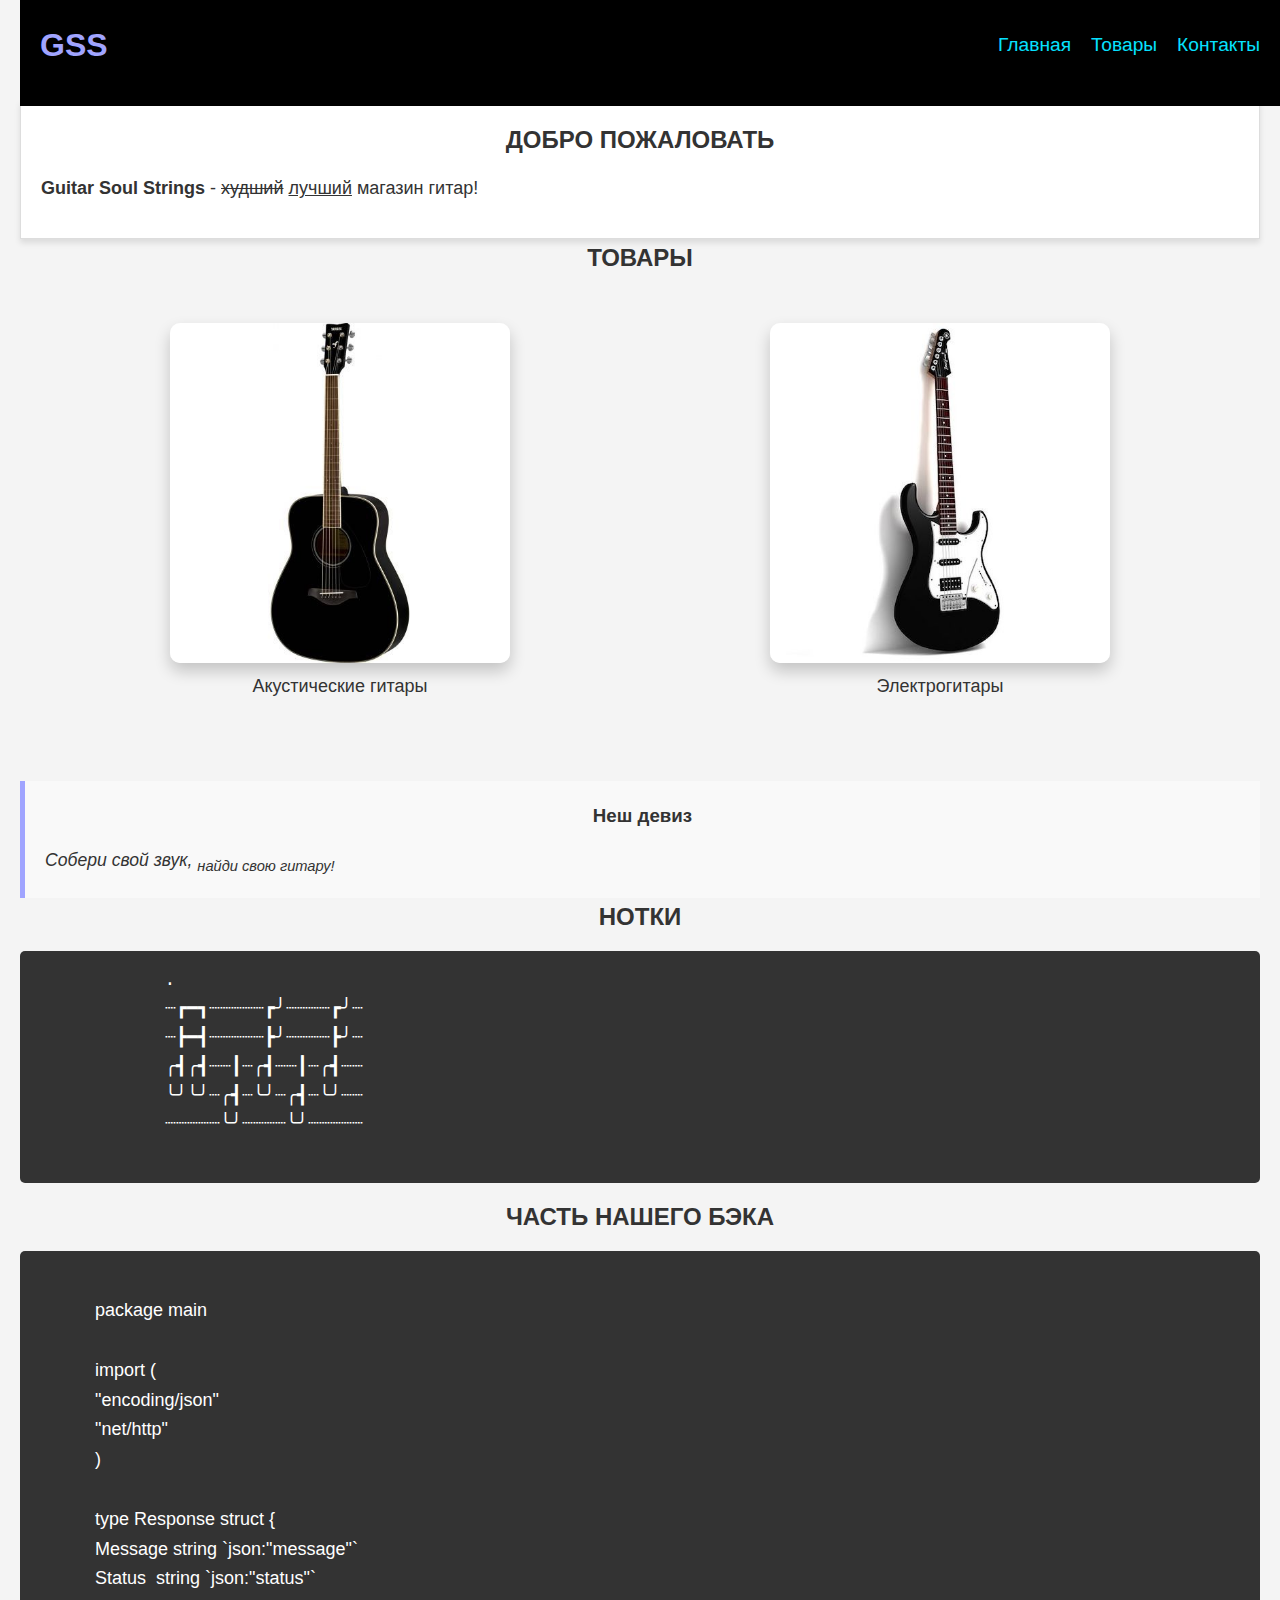
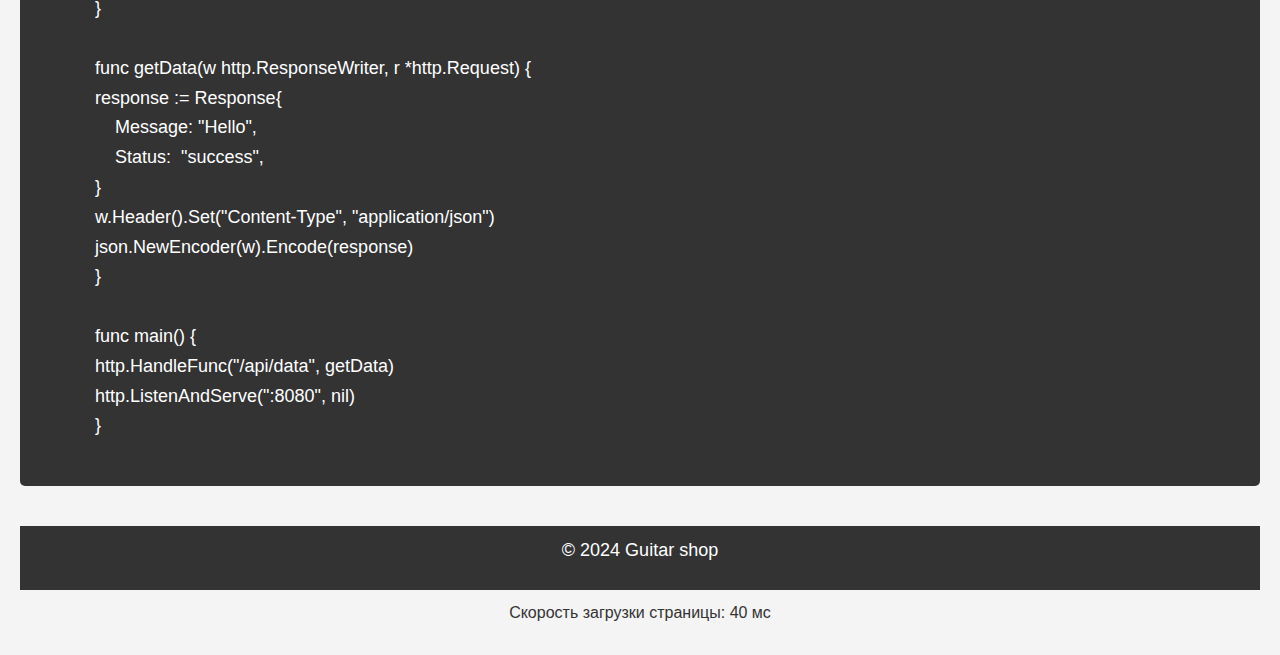
<file: index.html>
<!DOCTYPE html>
<html lang="ru">
<head>
    <meta charset="UTF-8">
    <meta name="keywords" content="гитара, музыкальный инструмент">
    <meta name="description" content="Интернет магазин гитар">
    <title>Магазин гитар</title>
    <link rel="stylesheet" href="outlines.css">
    <script src="scripts/load.js" defer></script>
    <script src="scripts/active.js" defer></script>
</head>
<body class="body">

<header class="header">
    <h1 class="headers h1">GSS</h1>
    <nav class="nav">
        <ul class="nav ul">
            <li><a href="guitars.html">Главная</a>
                <ul>
                    <li><a href="about.html">О нас</a></li>
                    <li><a href="services.html">Услуги</a></li>
                    <li><a href="affairs.html">Дела</a></li>
                    <li><a href="schedule.html">Расписание</a></li>
                </ul>
            </li>
            <li><a href="#goods">Товары</a>
                <ul>
                    <li><a href="acoustic.html">Акустические гитары</a></li>
                    <li><a href="electric.html">Электрогитары</a></li>
                </ul>
            </li>
            <li><a href="contact.html">Контакты</a></li>
        </ul>
    </nav>

</header>

<main>
    <section id="welcome">
        <article>
            <h2 class="headers">Добро пожаловать</h2>
            <p class="welcome"><strong>Guitar Soul Strings</strong> - <span class="bad">худший</span> <span class="underline">лучший</span> магазин гитар!</p>
        </article>
    </section>

    <section id="goods">
        <h2 class="headers">Товары</h2>
        <ul>
            <li>
                <div class="image-container">
                    <a href="acoustic.html">
                        <img src="acoustic-guitar.jpg" alt="Акустическая гитара">
                    </a>
                    <p>Акустические гитары</p>
                </div>
            </li>
            <li>
                <div class="image-container">
                    <a href="electric.html">
                        <img src="electric-guitar.jpg" alt="Электрогитара">
                    </a>
                    <p>Электрогитары</p>
                </div>
            </li>
        </ul>
    </section>

    <aside>
        <h3 class="headers">Неш девиз</h3>
        <blockquote>Собери свой звук, <sub> найди свою гитару!</sub></blockquote>
    </aside>

    <section id="ascii-note">
        <h2 class="headers">Нотки</h2>
        <pre class="pre">
            .
            ┈┏━┓┈┈┈┈┈┏╯┈┈┈┈┏╯┈
            ┈┣━┫┈┈┈┈┈┣╯┈┈┈┈┣╯┈
            ╭┫╭┫┈┈┃┈╭┫┈┈┃┈╭┫┈┈
            ╰╯╰╯┈╭┫┈╰╯┈╭┫┈╰╯┈┈
            ┈┈┈┈┈╰╯┈┈┈┈╰╯┈┈┈┈┈
        </pre>
    </section>

    <section id="backend-code-snippet">
        <h2 class="headers">Часть нашего бэка</h2>
        <pre class="pre"><code class="code">
            package main

            import (
            "encoding/json"
            "net/http"
            )

            type Response struct {
            Message string `json:"message"`
            Status  string `json:"status"`
            }

            func getData(w http.ResponseWriter, r *http.Request) {
            response := Response{
                Message: "Hello",
                Status:  "success",
            }
            w.Header().Set("Content-Type", "application/json")
            json.NewEncoder(w).Encode(response)
            }

            func main() {
            http.HandleFunc("/api/data", getData)
            http.ListenAndServe(":8080", nil)
            }
        </code></pre>
    </section>
</main>

<footer class="footer">
    <p>&copy; 2024 Guitar shop</p>
</footer>

</body>
</html>
</file>
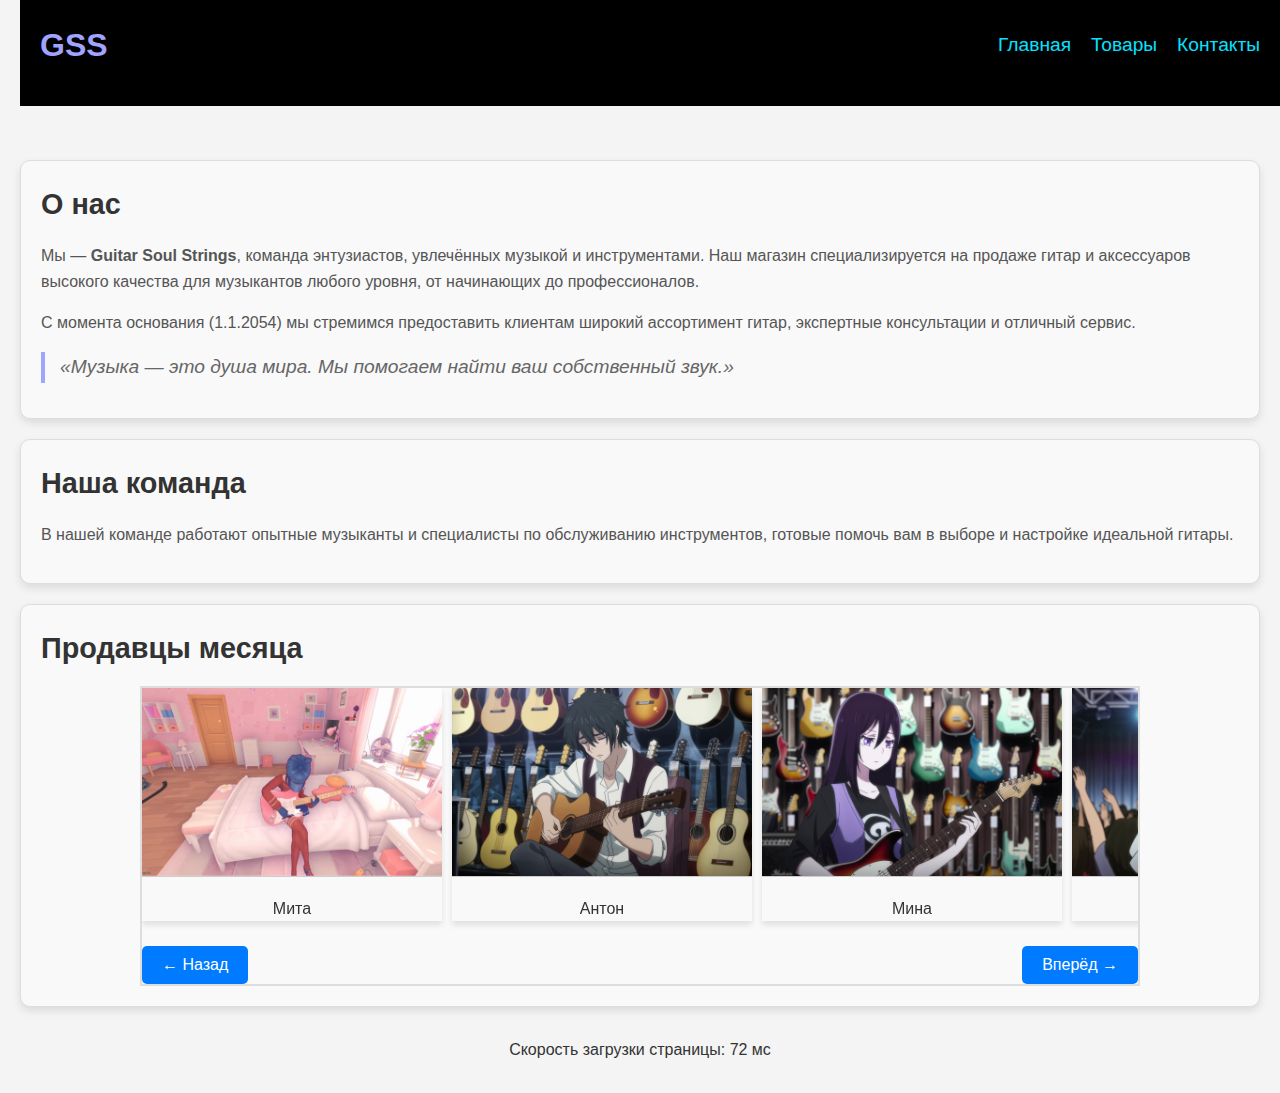
<file: about.html>
<!DOCTYPE html>
<html lang="ru">
<head>
    <meta charset="UTF-8">
    <meta name="viewport" content="width=device-width, initial-scale=1.0">
    <title>О нас</title>
    <link rel="stylesheet" href="accoustic.css">
    <script src="scripts/load.js" defer></script>
    <script src="scripts/active.js" defer></script>
    <script src="https://code.jquery.com/jquery-3.6.0.min.js"></script>
    <script src="fake/sly.min.js" defer></script>
    <script src="scripts/scroll.js" defer></script>
</head>
<body class="body">

<header class="header">
    <h1 class="headers h1">GSS</h1>
    <nav class="nav">
        <ul class="nav ul">
            <li><a href="guitars.html">Главная</a>
                <ul>
                    <li><a href="about.html">О нас</a></li>
                    <li><a href="services.html">Услуги</a></li>
                    <li><a href="affairs.html">Дела</a></li>
                    <li><a href="schedule.html">Расписание</a></li>
                </ul>
            </li>
            <li><a href="#goods">Товары</a>
                <ul>
                    <li><a href="acoustic.html">Акустические гитары</a></li>
                    <li><a href="electric.html">Электрогитары</a></li>
                </ul>
            </li>
            <li><a href="contact.html">Контакты</a></li>
        </ul>
    </nav>

</header>

<main>
    <section id="about-us">
        <h2>О нас</h2>
        <p>Мы — <strong>Guitar Soul Strings</strong>, команда энтузиастов, увлечённых музыкой и инструментами. Наш магазин специализируется на продаже гитар и аксессуаров высокого качества для музыкантов любого уровня, от начинающих до профессионалов.</p>
        <p>С момента основания (1.1.2054) мы стремимся предоставить клиентам широкий ассортимент гитар, экспертные консультации и отличный сервис.</p>
        <blockquote>«Музыка — это душа мира. Мы помогаем найти ваш собственный звук.»</blockquote>
    </section>

    <section id="team">
        <h2>Наша команда</h2>
        <p>В нашей команде работают опытные музыканты и специалисты по обслуживанию инструментов, готовые помочь вам в выборе и настройке идеальной гитары.</p>
    </section>
    <section id="test-scroll">
        <h2>Продавцы месяца</h2>
        <div class="frame">
            <ul class="slidee">
                <li><img src="other/Mita.jpg" alt="Слайд 1"><p>Мита</p></li>
                <li><img src="other/Anton.jpeg" alt="Слайд 2"><p>Антон</p></li>
                <li><img src="other/Mina.jpeg" alt="Слайд 3"><p>Мина</p></li>
                <li><img src="other/Sarah.jpeg" alt="Слайд 4"><p>Сара</p></li>
                <li><img src="other/Sergey.jpeg" alt="Слайд 5"><p>Сергей</p></li>
                <li><img src="other/Kristi.jpeg" alt="Слайд 6"><p>Кристи</p></li>
                <li><img src="other/Satoru.jpeg" alt="Слайд 7"><p>Сатору</p></li>
            </ul>
            <div class="controls">
                <button class="prev">← Назад</button>
                <button class="next">Вперёд →</button>
            </div>
        </div>
    </section>


</main>

</body>
</html>
</file>
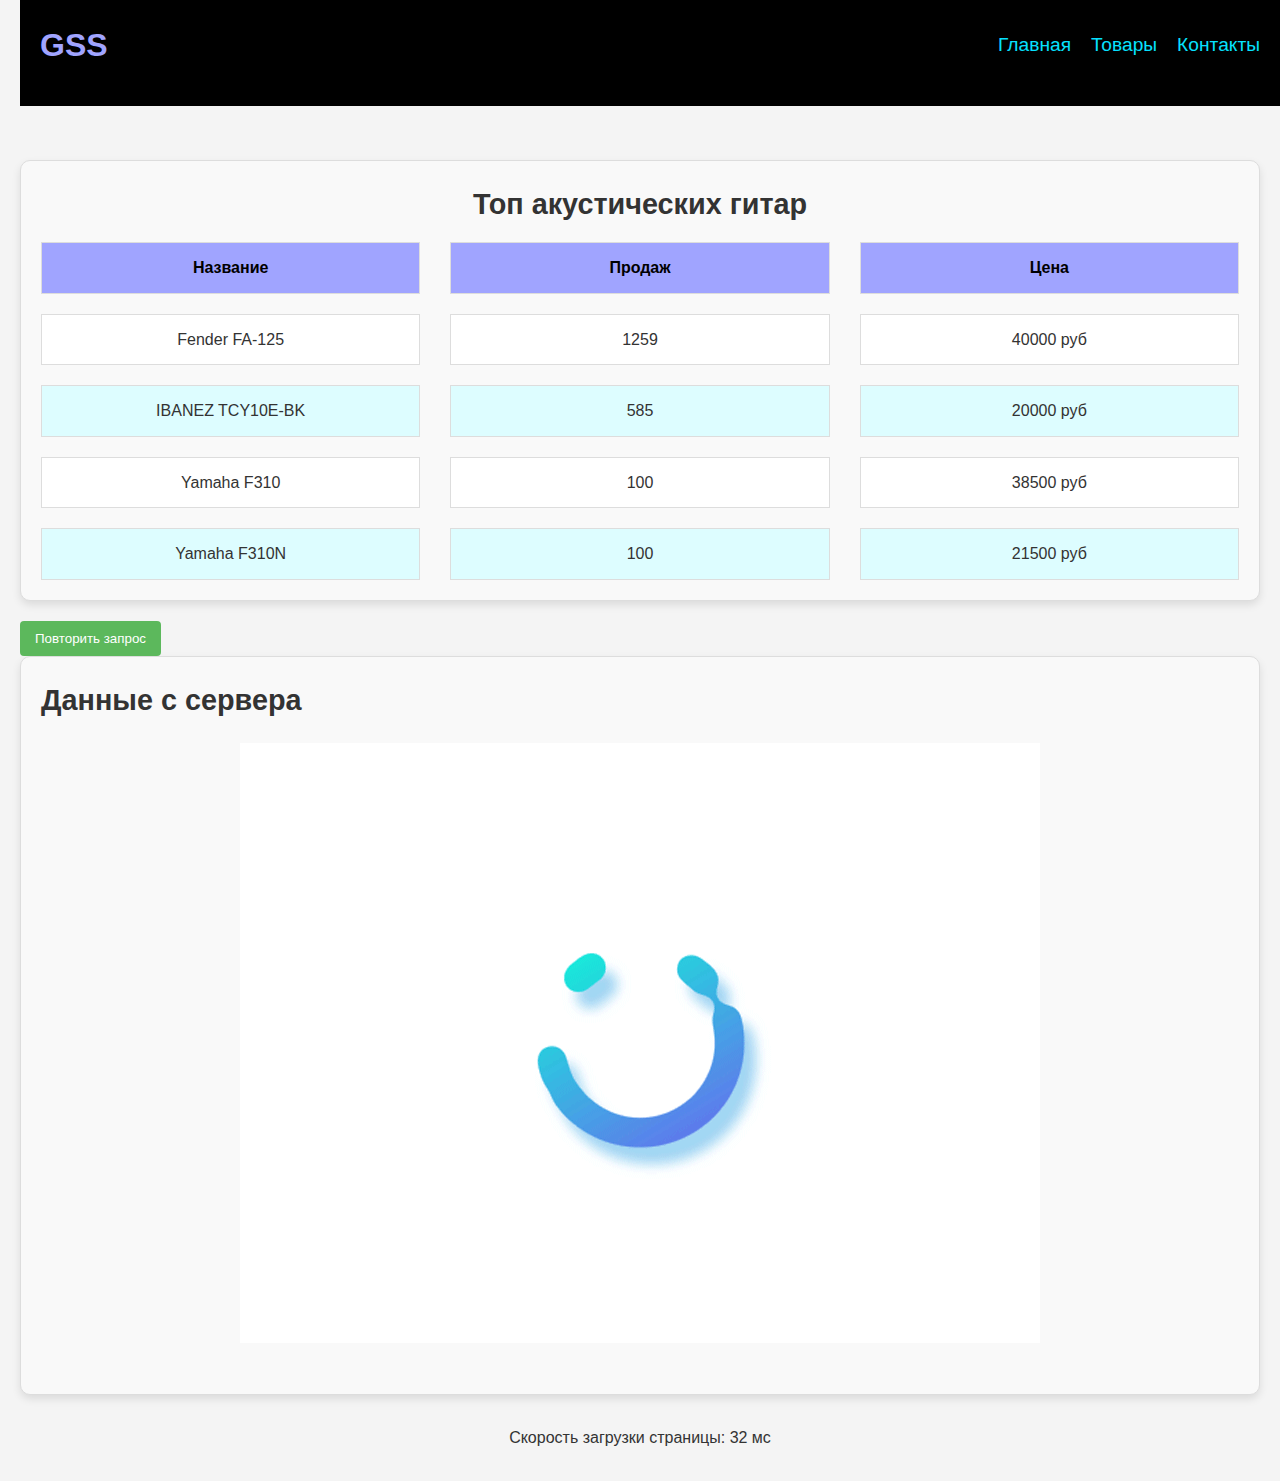
<file: acoustic.html>
<!DOCTYPE html>
<html lang="ru">
<head>
    <meta charset="UTF-8">
    <meta name="viewport" content="width=device-width, initial-scale=1.0">
    <title>Картинка-ссылка</title>
    <link rel="stylesheet" href="accoustic.css">
    <script src="scripts/preload.js" defer></script>
    <script src="scripts/load.js" defer></script>
    <script src="scripts/active.js" defer></script>
</head>
<body class="body">

<header class="header">
    <h1 class="headers h1">GSS</h1>
    <nav class="nav">
        <ul class="nav ul">
            <li><a href="guitars.html">Главная</a>
                <ul>
                    <li><a href="about.html">О нас</a></li>
                    <li><a href="services.html">Услуги</a></li>
                    <li><a href="affairs.html">Дела</a></li>
                    <li><a href="schedule.html">Расписание</a></li>
                </ul>
            </li>
            <li><a href="#goods">Товары</a>
                <ul>
                    <li><a href="acoustic.html">Акустические гитары</a></li>
                    <li><a href="electric.html">Электрогитары</a></li>
                </ul>
            </li>
            <li><a href="contact.html">Контакты</a></li>
        </ul>
    </nav>
</header>

<main>
    <section id="product-table">
        <h2 class="headers-top">Топ акустических гитар</h2>
        <div class="table-container">
            <div class="styled-row header-row">
                <div class="styled-cell">Название</div>
                <div class="styled-cell">Продаж</div>
                <div class="styled-cell">Цена</div>
            </div>
            <div class="styled-row">
                <div class="styled-cell">Fender FA-125</div>
                <div class="styled-cell">1259</div>
                <div class="styled-cell">40000 руб</div>
            </div>
            <div class="styled-row">
                <div class="styled-cell">IBANEZ TCY10E-BK</div>
                <div class="styled-cell">585</div>
                <div class="styled-cell">20000 руб</div>
            </div>
            <div class="styled-row">
                <div class="styled-cell">Yamaha F310</div>
                <div class="styled-cell">100</div>
                <div class="styled-cell">38500 руб</div>
            </div>
            <div class="styled-row">
                <div class="styled-cell">Yamaha F310N</div>
                <div class="styled-cell">100</div>
                <div class="styled-cell">21500 руб</div>
            </div>
        </div>
    </section>

    <button id="retry-button">Повторить запрос</button>
    
    <section id="dynamic-data">
        <h2>Данные с сервера</h2>
        <div id="preloader" style="display: none;">
            <img src="other/load.gif" alt="Loading..." />
        </div>
        <div id="content"></div>
    </section>
</main>

</body>
</html>
</file>
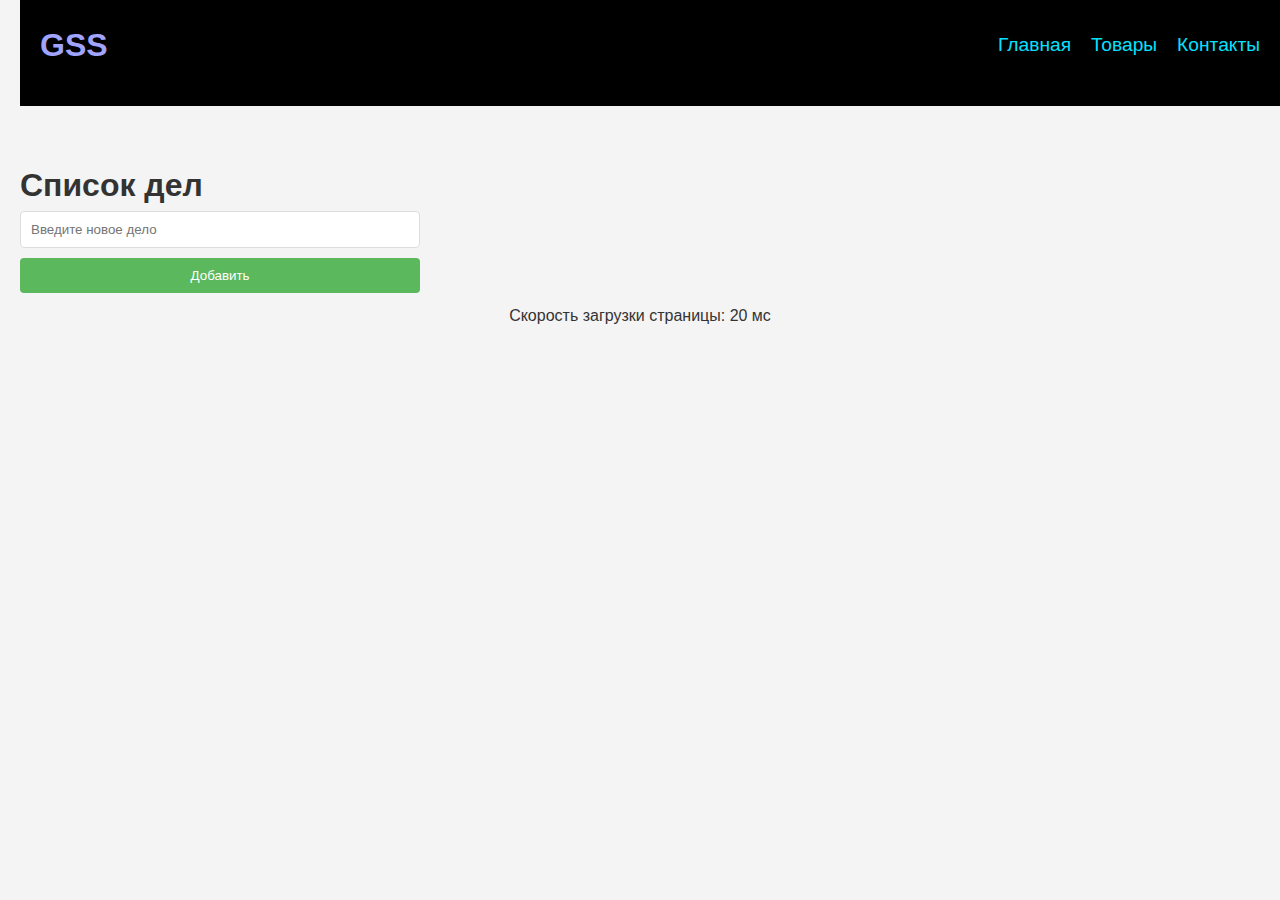
<file: affairs.html>
<!DOCTYPE html>
<html lang="ru">
<head>
    <meta charset="UTF-8">
    <meta name="viewport" content="width=device-width, initial-scale=1.0">
    <title>коснструктор расписания</title>
    <link rel="stylesheet" href="accoustic.css">
    <script src="scripts/load.js" defer></script>
    <script src="scripts/active.js" defer></script>
</head>
<body class="body">

<header class="header">
    <h1 class="headers h1">GSS</h1>
    <nav class="nav">
        <ul class="nav ul">
            <li><a href="guitars.html">Главная</a>
                <ul>
                    <li><a href="about.html">О нас</a></li>
                    <li><a href="services.html">Услуги</a></li>
                    <li><a href="affairs.html">Дела</a></li>
                    <li><a href="schedule.html">Расписание</a></li>
                </ul>
            </li>
            <li><a href="#goods">Товары</a>
                <ul>
                    <li><a href="acoustic.html">Акустические гитары</a></li>
                    <li><a href="electric.html">Электрогитары</a></li>
                </ul>
            </li>
            <li><a href="contact.html">Контакты</a></li>
        </ul>
    </nav>

</header>

<main>
    <h1>Список дел</h1>
    <form id="todoForm">
        <input type="text" id="todoInput" placeholder="Введите новое дело" required />
        <button type="submit">Добавить</button>
    </form>
    <ul id="todoList" class="todo-list"></ul>
</main>

<script src="/scripts/affair.js"></script>
</body>
</html>
</file>
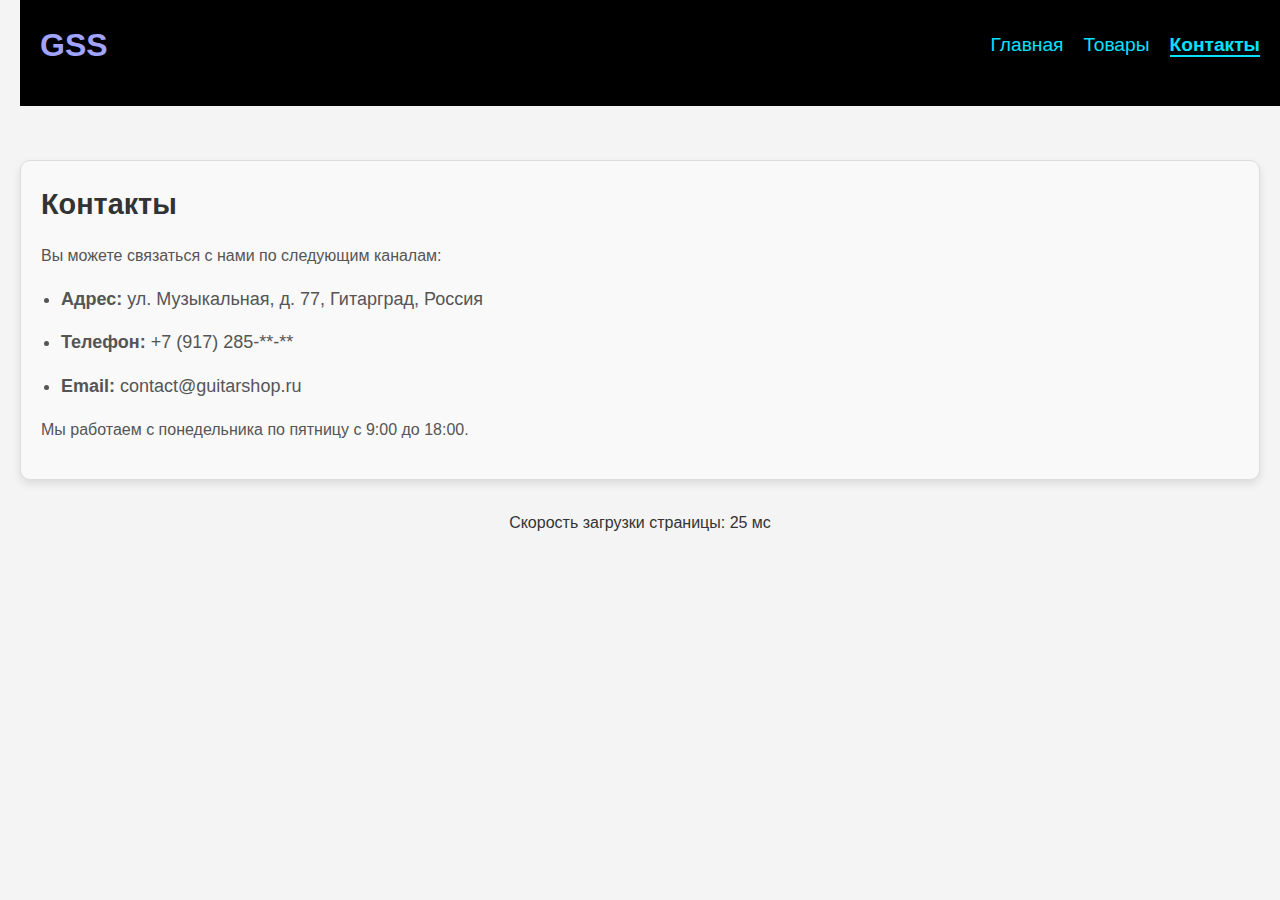
<file: contact.html>
<!DOCTYPE html>
<html lang="ru">
<head>
    <meta charset="UTF-8">
    <meta name="viewport" content="width=device-width, initial-scale=1.0">
    <title>Контакты</title>
    <link rel="stylesheet" href="accoustic.css">
    <script src="scripts/load.js" defer></script>
    <script src="scripts/active.js" defer></script>
</head>
<body class="body">

<header class="header">
    <h1 class="headers h1">GSS</h1>
    <nav class="nav">
        <ul class="nav ul">
            <li><a href="guitars.html">Главная</a>
                <ul>
                    <li><a href="about.html">О нас</a></li>
                    <li><a href="services.html">Услуги</a></li>
                </ul>
            </li>
            <li><a href="#goods">Товары</a>
                <ul>
                    <li><a href="acoustic.html">Акустические гитары</a></li>
                    <li><a href="electric.html">Электрогитары</a></li>
                </ul>
            </li>
            <li><a href="contact.html">Контакты</a></li>
        </ul>
    </nav>

</header>

<main>
    <section id="contact-info">
        <h2>Контакты</h2>
        <p>Вы можете связаться с нами по следующим каналам:</p>
        <ul>
            <li><strong>Адрес:</strong> ул. Музыкальная, д. 77, Гитарград, Россия</li>
            <li><strong>Телефон:</strong> +7 (917) 285-**-**</li>
            <li><strong>Email:</strong> contact@guitarshop.ru</li>
        </ul>
        <p>Мы работаем с понедельника по пятницу с 9:00 до 18:00.</p>
    </section>
</main>

</body>
</html>
</file>
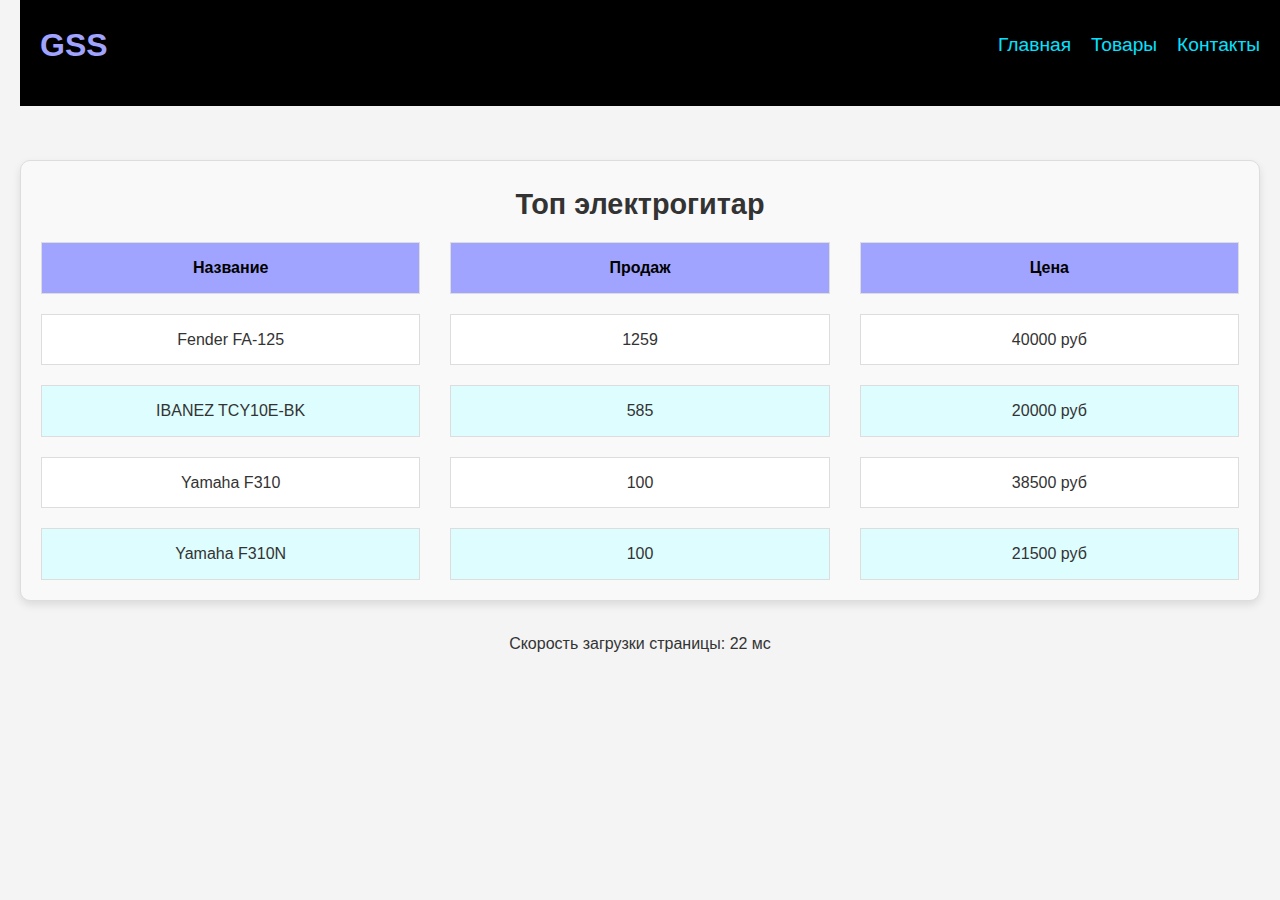
<file: electric.html>
<!DOCTYPE html>
<html lang="ru">
<head>
    <meta charset="UTF-8">
    <meta name="viewport" content="width=device-width, initial-scale=1.0">
    <title>Картинка-ссылка</title>
    <link rel="stylesheet" href="accoustic.css">
    <script src="scripts/load.js" defer></script>
    <script src="scripts/active.js" defer></script>
</head>
<body class="body">

<header class="header">
    <h1 class="headers h1">GSS</h1>
    <nav class="nav">
        <ul class="nav ul">
            <li><a href="guitars.html">Главная</a>
                <ul>
                    <li><a href="about.html">О нас</a></li>
                    <li><a href="services.html">Услуги</a></li>
                    <li><a href="affairs.html">Дела</a></li>
                    <li><a href="schedule.html">Расписание</a></li>
                </ul>
            </li>
            <li><a href="#goods">Товары</a>
                <ul>
                    <li><a href="acoustic.html">Акустические гитары</a></li>
                    <li><a href="electric.html">Электрогитары</a></li>
                </ul>
            </li>
            <li><a href="contact.html">Контакты</a></li>
        </ul>
    </nav>

</header>

<main>
    <section id="product-table">
        <h2 class="headers-top">Топ электрогитар</h2>
        <div class="table-container">
            <div class="styled-row header-row">
                <div class="styled-cell">Название</div>
                <div class="styled-cell">Продаж</div>
                <div class="styled-cell">Цена</div>
            </div>
            <div class="styled-row">
                <div class="styled-cell">Fender FA-125</div>
                <div class="styled-cell">1259</div>
                <div class="styled-cell">40000 руб</div>
            </div>
            <div class="styled-row">
                <div class="styled-cell">IBANEZ TCY10E-BK</div>
                <div class="styled-cell">585</div>
                <div class="styled-cell">20000 руб</div>
            </div>
            <div class="styled-row">
                <div class="styled-cell">Yamaha F310</div>
                <div class="styled-cell">100</div>
                <div class="styled-cell">38500 руб</div>
            </div>
            <div class="styled-row">
                <div class="styled-cell">Yamaha F310N</div>
                <div class="styled-cell">100</div>
                <div class="styled-cell">21500 руб</div>
            </div>
        </div>
    </section>
</main>

</body>
</html>
</file>
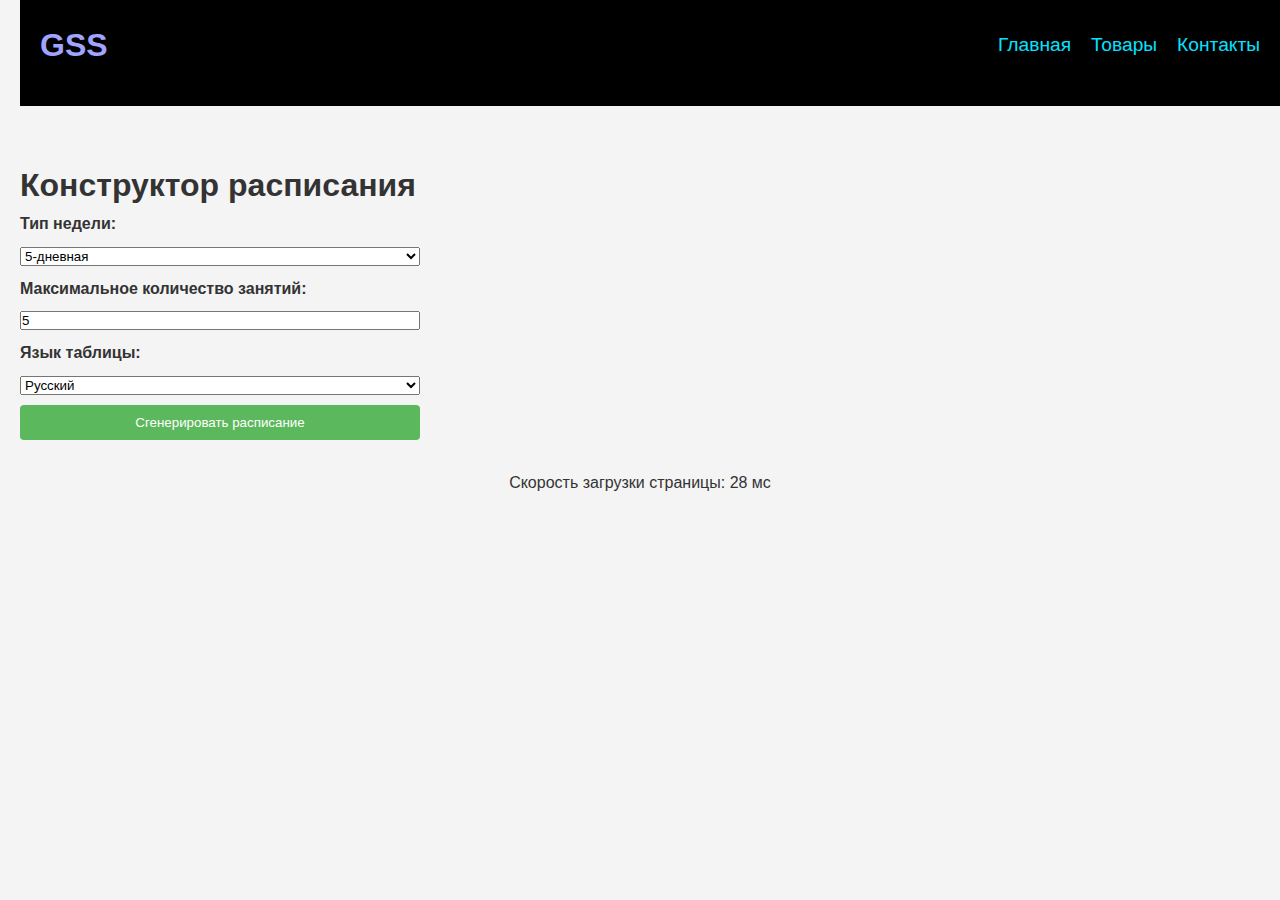
<file: schedule.html>
<!DOCTYPE html>
<html lang="ru">
<head>
    <meta charset="UTF-8">
    <meta name="viewport" content="width=device-width, initial-scale=1.0">
    <title>коснструктор расписания</title>
    <link rel="stylesheet" href="accoustic.css">
    <script src="scripts/load.js" defer></script>
    <script src="scripts/active.js" defer></script>
</head>
<body class="body">

<header class="header">
    <h1 class="headers h1">GSS</h1>
    <nav class="nav">
        <ul class="nav ul">
            <li><a href="guitars.html">Главная</a>
                <ul>
                    <li><a href="about.html">О нас</a></li>
                    <li><a href="services.html">Услуги</a></li>
                    <li><a href="affairs.html">Дела</a></li>
                    <li><a href="schedule.html">Расписание</a></li>
                </ul>
            </li>
            <li><a href="#goods">Товары</a>
                <ul>
                    <li><a href="acoustic.html">Акустические гитары</a></li>
                    <li><a href="electric.html">Электрогитары</a></li>
                </ul>
            </li>
            <li><a href="contact.html">Контакты</a></li>
        </ul>
    </nav>

</header>

<main>
    <h1>Конструктор расписания</h1>
    <form id="scheduleForm">
        <label for="weekType">Тип недели:</label>
        <select id="weekType" name="weekType">
            <option value="5">5-дневная</option>
            <option value="6">6-дневная</option>
        </select>

        <label for="maxClasses">Максимальное количество занятий:</label>
        <input type="number" id="maxClasses" name="maxClasses" min="1" max="7" value="5" required>

        <label for="language">Язык таблицы:</label>
        <select id="language" name="language">
            <option value="ru">Русский</option>
            <option value="en">English</option>
        </select>

        <button type="submit">Сгенерировать расписание</button>
    </form>

    <div id="scheduleOutput" class="output-container"></div>
</main>

<script src="/scripts/schedule.js"></script>
</body>
</html>
</file>
<file: outlines.css>
* {
    margin: 0;
    padding: 0;
    box-sizing: border-box;
    font-family: 'Arial', sans-serif;
}

.body {
    background-color: #f4f4f4;
    color: #333;
    line-height: 1.6;
    padding: 20px;
    padding-top: 100px;
}

.headers{
    text-align: center;
    margin-bottom: 15px;
}

.headers h1{
    font-size: 2.5rem;
    margin: 0;
    text-align: left;
}

p, li, pre {
    font-size: 18px;
    margin-bottom: 15px;
}

.header {
    position: fixed;
    top: 0;
    width: 100%;
    z-index: 10;
    display: flex;
    justify-content: space-between;
    align-items: center;
    background-color: #000000;
    color: #A0A4FF;
    padding: 20px;
}

.nav {
    position: relative;
}

.nav ul {
    list-style: none;
    padding: 0;
    margin: 0;
    display: flex;
}

nav ul li {
    margin-right: 20px;
    position: relative;
}

nav ul ul {
    display: none;
    position: absolute;
    top: 100%;
    left: 0;
    background-color: #444;
    padding: 10px 0;
    list-style: none;
    min-width: 150px;
}

nav ul li:hover ul {
    display: block;
}

nav ul ul li {
    margin: 0;
    padding: 10px;
    text-align: left;
    background-color: #444;
}

nav ul ul li a {
    color: white;
    text-decoration: none;
    display: block;
}

nav ul ul li a:hover {
    background-color: #555;
}

a {
    color: #06e1ff;
    text-decoration: none;
    font-size: 1.2rem;
}

a:hover {
    color: #06e1ff;
}

nav ul ul {
    opacity: 0;
    transition: opacity 0.3s ease;
}

nav ul li:hover ul {
    opacity: 1;
}

#welcome article {
    background-color: #ffffff;
    padding: 20px;
    border: 1px solid #ddd;
    box-shadow: 0 4px 6px rgba(0, 0, 0, 0.1);
}
.bad{
    text-decoration: line-through;
}

#goods ul {
    list-style-type: none;
    display: flex;
    justify-content: space-around;
    padding: 20px;
}

#goods li {
    width: 30%;
    padding: 10px;
}

#goods li img {
    width: 100%;
    border-radius: 10px;
    box-shadow: 0 8px 16px rgba(0, 0, 0, 0.2);
    transition: transform 0.3s ease, box-shadow 0.3s ease;
}

#goods li img:hover {
    transform: scale(1.05);
    box-shadow: 0 12px 24px rgba(0, 0, 0, 0.3);
}

.image-container{
    text-align: center;
}

aside {
    background-color: #f9f9f9;
    padding: 20px;
    margin-top: 20px;
    border-left: 5px solid #A0A4FF;
}

blockquote {
    font-style: italic;
    font-size: 1.1rem;
}

.pre {
    background-color: #333;
    color: white;
    padding: 15px;
    border-radius: 5px;
    overflow-x: auto;
    font-family: 'Courier New', monospace;
}

.code {
    background-color: #333;
    color: white;
}
.footer{
    text-align: center;
    margin-top: 40px;
    padding: 10px;
    background-color: #333;
    color: white;
}

strong {
    font-weight: bold;
}

em {
    font-style: italic;
}

.underline {
    text-decoration: underline;
}

h2 {
    text-transform: uppercase;
}

.active {
    font-weight: bold;
    border-bottom: 2px solid #06e1ff; 
    color: #06e1ff;
}

@media (max-width: 768px) {
    .styled-table {
        grid-template-columns: 1fr; 
    }

    .styled-table th, .styled-table td {
        text-align: left;
        padding: 10px;
    }
}

@media (max-width: 768px) {
    #goods ul {
        flex-direction: column;
    }

    #goods li {
        width: 100%;
    }
}

@media screen and (max-width: 1023px) {
    .footer {
        display: none;
    }
}

@media screen and (min-width: 1440px) {
    .header h1{
        font-size: 3rem; 
    }
    .header a{
        font-size: 2rem; 
    }
}
</file>
<file: accoustic.css>
* {
    margin: 0;
    padding: 0;
    box-sizing: border-box;
    font-family: 'Arial', sans-serif;
}

.body {
    background-color: #f4f4f4;
    color: #333;
    line-height: 1.6;
    padding: 20px;
    padding-top: 160px;
}

.headers{
    text-align: center;
    margin-bottom: 15px;
}
.headers-top{
    text-align: center;
    margin-bottom: 15px;
}

.headers h1{
    font-size: 2.5rem;
    margin: 0;
    text-align: left;
}

li, pre {
    font-size: 18px;
    margin-bottom: 15px;
}
p {
    font-size: 18px;
    margin-bottom: 15px;
    display: block;
    margin-block-start: 1em;
    margin-block-end: 1em;
    margin-inline-start: 0px;
    margin-inline-end: 0px;
    unicode-bidi: isolate;
}

.header {
    position: fixed;
    top: 0;
    width: 100%;
    z-index: 10;
    display: flex;
    justify-content: space-between;
    align-items: center;
    background-color: #000000;
    color: #A0A4FF;
    padding: 20px;
}

.nav {
    position: relative;
}

.nav ul {
    list-style: none;
    padding: 0;
    margin: 0;
    display: flex;
}

nav ul li {
    margin-right: 20px;
    position: relative;
}

nav ul ul {
    display: none;
    position: absolute;
    top: 100%;
    left: 0;
    background-color: #444;
    padding: 10px 0;
    list-style: none;
    min-width: 150px;
}

nav ul li:hover ul {
    display: block;
}

nav ul ul li {
    margin: 0;
    padding: 10px;
    text-align: left;
    background-color: #444;
}

nav ul ul li a {
    color: white;
    text-decoration: none;
    display: block;
}

nav ul ul li a:hover {
    background-color: #555;
}

a {
    color: #06e1ff;
    text-decoration: none;
    font-size: 1.2rem;
}

a:hover {
    color: #06e1ff;
}

nav ul ul {
    opacity: 0;
    transition: opacity 0.3s ease;
}

nav ul li:hover ul {
    opacity: 1;
}

.table-container {
    display: grid;
    gap: 20px;
    text-align: left;
}

.styled-row {
    display: grid;
    grid-template-columns: repeat(3, 1fr);
    gap: 30px;
}

.styled-cell {
    padding: 12px 15px;
    border: 1px solid #dddddd;
    text-align: center;
}

.styled-row:nth-child(even) .styled-cell {
    background-color: #ffffff;
}

.styled-row:nth-child(odd) .styled-cell {
    background-color: #ddfdff;
}

.styled-row:hover .styled-cell {
    background-color: #f5f5f5;
}

.table-container .header-row .styled-cell {
    background-color: #A0A4FF;
    color: #000000;
    font-weight: bold;
    z-index: 1;
}

.active {
    font-weight: bold;
    border-bottom: 2px solid #06e1ff; 
    color: #06e1ff;
}

section {
    background-color: #f9f9f9;
    border: 1px solid #ddd;
    border-radius: 10px;
    margin-bottom: 20px;
    padding: 20px;
    box-shadow: 0 4px 8px rgba(0, 0, 0, 0.1);
}

section h2 {
    color: #333;
    font-size: 1.8rem;
    margin-bottom: 15px;
}

section p, section ul {
    font-size: 1rem;
    color: #555;
    line-height: 1.6;
}

section ul {
    list-style-type: disc;
    padding-left: 20px;
}

section blockquote {
    font-size: 1.2rem;
    font-style: italic;
    margin: 15px 0;
    color: #666;
    border-left: 4px solid #A0A4FF;
    padding-left: 15px;
}

form {
    display: flex;
    flex-direction: column;
    gap: 10px;
    max-width: 400px;
}

label {
    font-weight: bold;
}

.output-container {
    margin-top: 20px;
}

.schedule-table {
    width: 100%;
    border-collapse: collapse;
    margin-top: 20px;
}

.schedule-table th, .schedule-table td {
    border: 1px solid #ddd;
    padding: 8px;
    text-align: center;
}

.schedule-table th {
    background-color: #f4f4f4;
    font-size: 1.2em;
}

input[type="text"] {
    flex: 1;
    padding: 10px;
    border: 1px solid #ddd;
    border-radius: 4px;
}

button {
    padding: 10px 15px;
    border: none;
    background-color: #5cb85c;
    color: white;
    cursor: pointer;
    border-radius: 4px;
}

button:hover {
    background-color: #4cae4c;
}

.todo-list {
    list-style: none;
    padding: 0;
    margin: 0;
}

.todo-item {
    display: flex;
    align-items: center;
    gap: 10px;
    margin-bottom: 10px;
    padding: 10px;
    border: 1px solid #ddd;
    border-radius: 4px;
    background-color: #fff;
}

.todo-item span {
    flex: 1;
}

.todo-item span.completed {
    text-decoration: line-through;
    color: #888;
}

.todo-item button {
    background-color: #d9534f;
}

.todo-item button:hover {
    background-color: #c9302c;
}

#preloader {
    text-align: center;
    font-size: 1.5rem;
    color: #555;
    margin: 20px 0;
}

.comment {
    border: 1px solid #ddd;
    border-radius: 5px;
    padding: 10px;
    margin-bottom: 10px;
    background-color: #f9f9f9;
}

.comment h3 {
    font-size: 1.2rem;
    margin-bottom: 5px;
}

.comment p {
    font-size: 1rem;
    color: #333;
}

.error {
    color: red;
    font-size: 1.2rem;
    text-align: center;
}

.frame {
    width: 100%;
    max-width: 1000px; 
    height: 300px; 
    overflow: hidden;
    position: relative;
    margin: 0 auto; 
    border: 2px solid #ddd;
}

.slidee {
    display: flex; 
    list-style: none;
    padding: 0;
    margin: 0;
}


.slidee li {
    flex: 0 0 auto; 
    width: 300px;
    height: 100%; 
    margin-right: 10px; 
    text-align: center;
    background: #f9f9f9;
    box-shadow: 0 4px 6px rgba(0, 0, 0, 0.1);
    transition: transform 0.3s;
}

.slidee li:hover {
    transform: scale(1.05); 
}

.slidee img {
    width: 100%;
    height: 100%;
    border-bottom: 1px solid #ccc;
}

.slidee p {
    margin: 10px 0 0;
    font-size: 16px;
    color: #333;
}

.controls {
    display: flex;
    justify-content: space-between;
    margin-top: 10px;
}

.controls button {
    padding: 10px 20px;
    font-size: 16px;
    cursor: pointer;
    background-color: #007bff;
    color: white;
    border: none;
    border-radius: 5px;
    transition: background-color 0.3s;
}

.controls button:hover {
    background-color: #0056b3;
}


@media screen and (max-width: 768px) {
    .styled-table {
        grid-template-columns: 1fr; 
    }

    .styled-table th, .styled-table td {
        text-align: left;
        padding: 10px;
    }
}

@media screen and (min-width: 1440px) {
    .header h1{
        font-size: 3rem; 
    }
    .header a{
        font-size: 2rem; 
    }
}

@media screen and (max-width: 500px) {
    .header h1{
        font-size: 1rem; 
    }
    .header a{
        font-size: 1rem; 
    }
}

@media screen and (max-width: 800px) {
    .table-container {
        display: none;
    }
    .headers-top{
        display: none;
    }
    .body{
        padding-top: 100px;
    }
}
</file>
